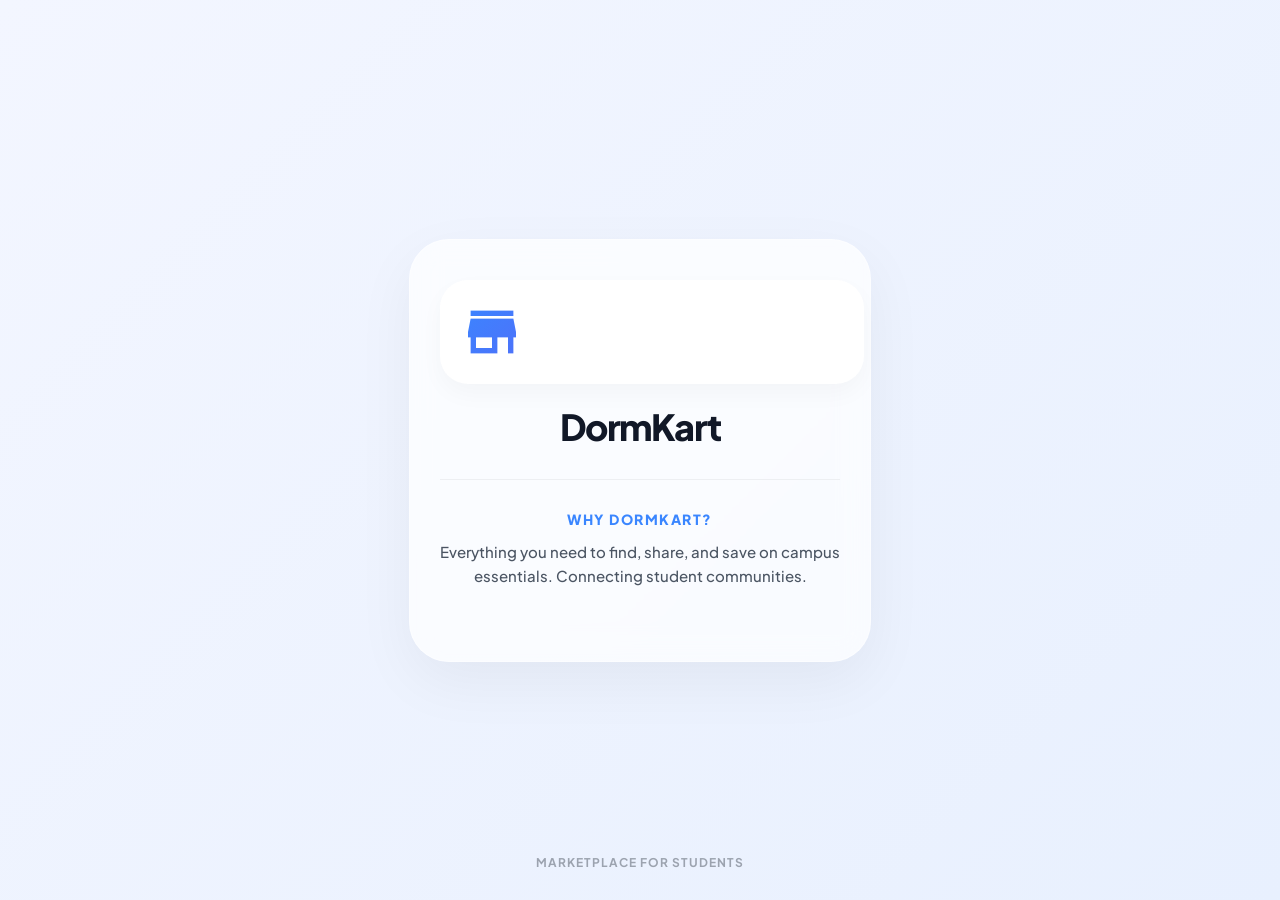
<file: index.html>
<!DOCTYPE html>
<html lang="en">

<head>
    <meta charset="UTF-8">
    <meta name="viewport" content="width=device-width, initial-scale=1.0, maximum-scale=1.0, user-scalable=no">

    <title>DormKart</title>

    <link href="https://fonts.googleapis.com/icon?family=Material+Icons" rel="stylesheet">
    <link href="https://fonts.googleapis.com/css2?family=Plus+Jakarta+Sans:wght@400;500;600;700;800&display=swap" rel="stylesheet">

    <style>
        :root {
            /* Pastel Rainbow Palette */
            --baby-pink: #ffb3ba;
            --mint-green: #baffc9;
            --sky-blue: #bae1ff;
            --text-dark: #1f2937;
            --glass: rgba(255, 255, 255, 0.7);
        }

        body {
            display: flex;
            justify-content: center;
            align-items: center;
            height: 100vh;
            /* Gentle gradient for background */
            background: linear-gradient(135deg, #f3f6ff 0%, #e8f0fe 100%);
            color: var(--text-dark);
            font-family: 'Plus Jakarta Sans', sans-serif;
            margin: 0;
            overflow: hidden;
        }

        /* Unified Splash Container */
        .main-card {
            text-align: center;
            background: var(--glass);
            backdrop-filter: blur(15px);
            -webkit-backdrop-filter: blur(15px);
            padding: 40px 30px;
            border-radius: 40px;
            box-shadow: 0 20px 60px rgba(0, 0, 0, 0.05);
            border: 1px solid rgba(255, 255, 255, 0.4);
            width: 85%;
            max-width: 400px;
            animation: fadeInScale 1s ease-out forwards;
        }

        /* Branding Section */
        .icon-box {
            background: white;
            padding: 20px;
            border-radius: 28px;
            display: inline-block;
            box-shadow: 0 10px 25px rgba(0, 0, 0, 0.03);
            margin-bottom: 20px;
            animation: pulseSoft 3s infinite ease-in-out;
        }

        .startup-icon {
            font-size: 64px;
            display: block;
            background: linear-gradient(135deg, #3a86ff 0%, #8338ec 100%);
            -webkit-background-clip: text;
            background-clip: text;
            -webkit-text-fill-color: transparent;
        }

        h1 {
            font-size: 36px;
            font-weight: 800;
            margin: 0;
            letter-spacing: -1.5px;
            color: #111827;
        }

        /* Integrated Info Section */
        .info-content {
            margin-top: 30px;
            padding-top: 30px;
            border-top: 1px solid rgba(0, 0, 0, 0.05);
        }

        .why-label {
            font-size: 14px;
            font-weight: 800;
            text-transform: uppercase;
            letter-spacing: 1.5px;
            color: #3a86ff;
            margin-bottom: 12px;
            display: block;
        }

        .why-desc {
            font-size: 15px;
            line-height: 1.6;
            color: #4b5563;
            font-weight: 500;
        }

        /* Professional Loading Indicator */
        .loader-wrapper {
            margin-top: 25px;
            display: flex;
            align-items: center;
            justify-content: center;
            gap: 8px;
        }

        .dot {
            width: 8px;
            height: 8px;
            border-radius: 50%;
            animation: bounce 1.4s infinite ease-in-out both;
        }
        .dot:nth-child(1) { animation-delay: -0.32s; background-color: var(--baby-pink); }
        .dot:nth-child(2) { animation-delay: -0.16s; background-color: var(--mint-green); }
        .dot:nth-child(3) { background-color: var(--sky-blue); }

        @keyframes fadeInScale {
            0% { opacity: 0; transform: scale(0.95) translateY(10px); }
            100% { opacity: 1; transform: scale(1) translateY(0); }
        }

        @keyframes pulseSoft {
            0%, 100% { transform: scale(1); }
            50% { transform: scale(1.05); }
        }

        @keyframes bounce {
            0%, 80%, 100% { transform: scale(0); }
            40% { transform: scale(1); }
        }

        /* Subtle Footer Brand */
        .footer-tag {
            position: absolute;
            bottom: 30px;
            font-size: 12px;
            font-weight: 700;
            color: #9ca3af;
            letter-spacing: 1px;
            text-transform: uppercase;
        }
    </style>
</head>

<body>

    <div class="main-card">
        <div class="icon-box">
            <i class="material-icons startup-icon">storefront</i>
        </div>

        <h1>DormKart</h1>

        <div class="info-content">
            <span class="why-label">Why DormKart?</span>
            <div class="why-desc">
                Everything you need to find, share, and save on campus essentials. Connecting student communities.
            </div>
        </div>

        <div class="loader-wrapper">
            <div class="dot"></div>
            <div class="dot"></div>
            <div class="dot"></div>
        </div>
    </div>

    <div class="footer-tag">Marketplace for Students</div>

    <script>
        // Redirect to home.html after 5 seconds
        setTimeout(function () {
            window.location.href = "home.html";
        }, 5000);
    </script>

</body>

</html>
</file>
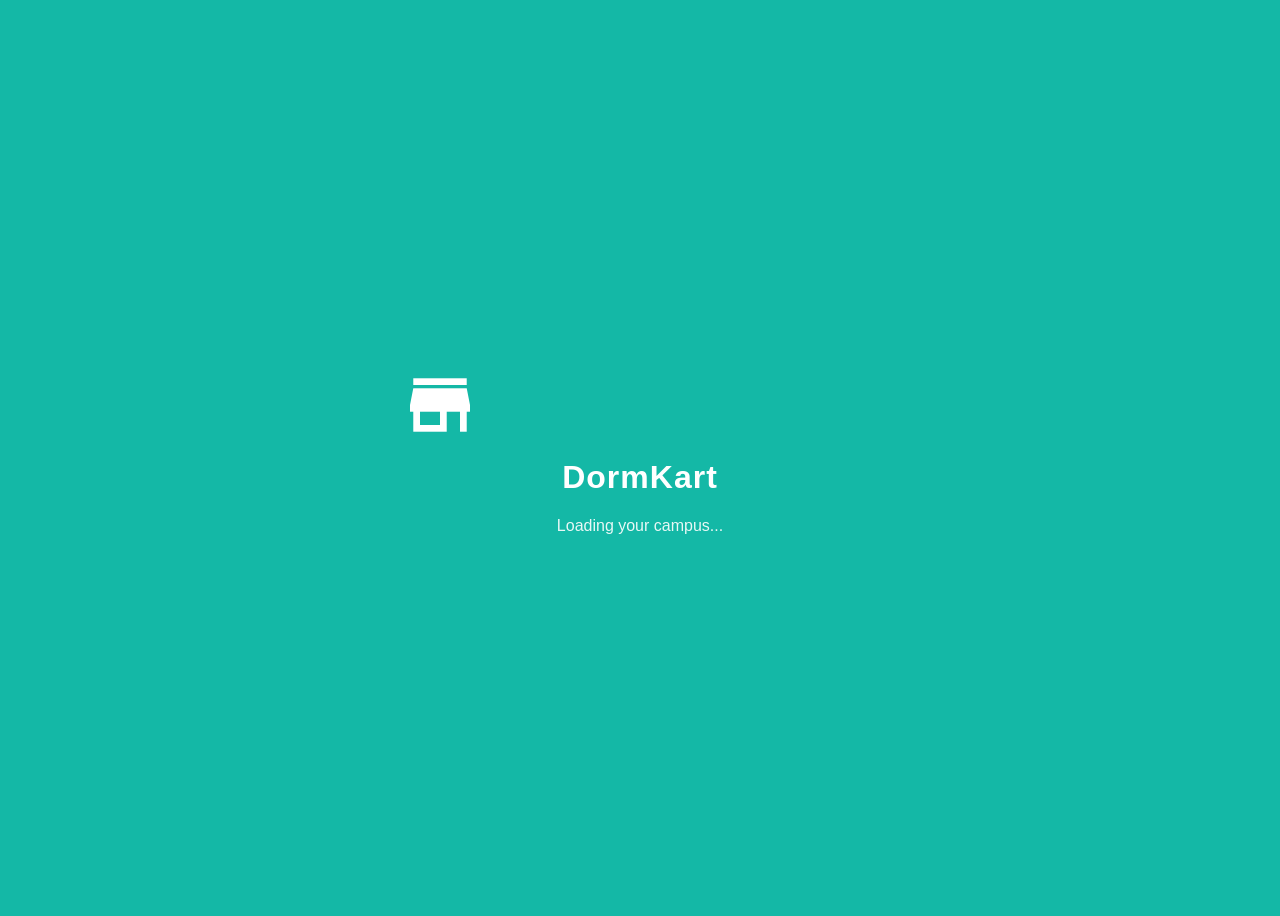
<file: index1.html>
<!DOCTYPE html>
<html lang="en">
<head>
<meta charset="UTF-8">
<meta name="viewport" content="width=device-width, initial-scale=1.0, maximum-scale=1.0, user-scalable=no">

<title>DormKart</title>

<link href="https://fonts.googleapis.com/icon?family=Material+Icons" rel="stylesheet">

<style>

body{
display:flex;
justify-content:center;
align-items:center;
height:100vh;
background:#14B8A6;
color:white;
flex-direction:column;
font-family:Segoe UI, sans-serif;
}

.logo-container{
text-align:center;
animation:pulse 2s infinite;
}

@keyframes pulse{
0%{transform:scale(1);}
50%{transform:scale(1.05);}
100%{transform:scale(1);}
}

</style>
</head>

<body>

<div class="logo-container">

<i class="material-icons" style="font-size:80px;">storefront</i>

<h1 style="font-size:32px;margin-top:10px;letter-spacing:1px;">
DormKart
</h1>

<p style="margin-top:5px;opacity:0.9;">
Loading your campus...
</p>

</div>

<script>

setTimeout(function(){

window.location.href="index.html"

},5000)

</script>

</body>
</html>
</file>
